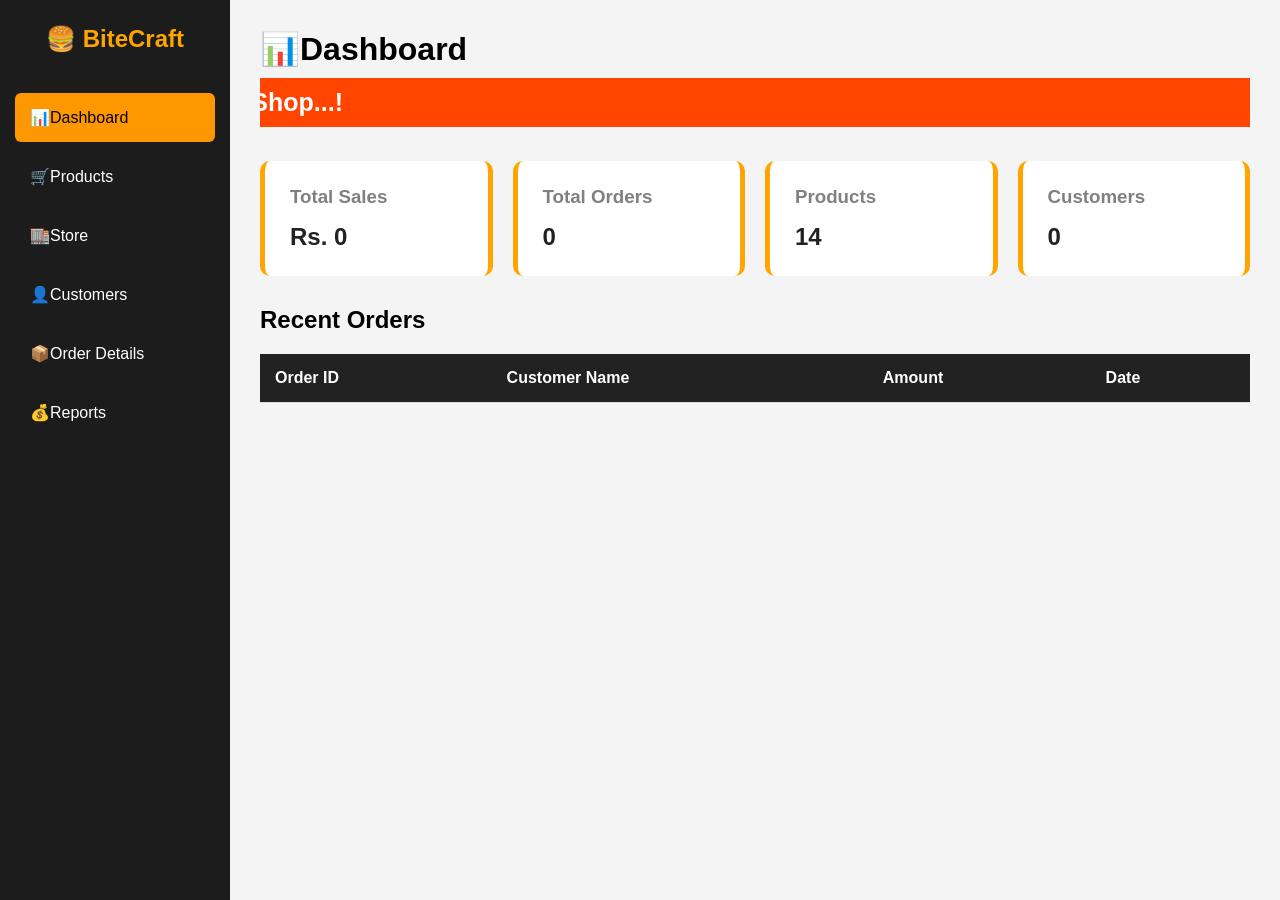
<file: index.html>
<!DOCTYPE html>
<html lang="en">

<head>
    <meta charset="UTF-8">
    <meta name="viewport" content="width=device-width, initial-scale=1.0">
    <title>BiteCraft Burger Shop</title>

    <link rel="icon" href="assets/img/icon.jpg">
    <link rel="stylesheet" href="style.css">

</head>

<body>

    <div class="sidebar">

        <h2>🍔 BiteCraft</h2>

        <a href="index.html" class="active">📊Dashboard</a>
        <a href="pos.html">🛒Products</a>
        <a href="products.html">🏬Store</a>
        <a href="customers.html">👤Customers</a>
        <a href="orders.html">📦Order Details</a>
        <a href="reports.html">💰Reports</a>

    </div>

    <div class="main">

        <h1>📊Dashboard</h1>
        <marquee behavior="scroll" direction="right" class="marquee">🙏 Welcome to BiteCraft Burger Shop...!</marquee>

        <div class="cards">

            <div class="card">
                <h3>Total Sales</h3>
                <h2 id="totalSales">Rs. 0</h2>
            </div>

            <div class="card">
                <h3>Total Orders</h3>
                <h2 id="totalOrders">0</h2>
            </div>

            <div class="card">
                <h3>Products</h3>
                <h2 id="totalProducts">0</h2>
            </div>

            <div class="card">
                <h3>Customers</h3>
                <h2 id="totalCustomers">0</h2>
            </div>

        </div>

        <h2>Recent Orders</h2>

        <table>
            <thead>
                <tr>
                    <th>Order ID</th>
                    <th>Customer Name</th>
                    <th>Amount</th>
                    <th>Date</th>
                </tr>
            </thead>

            <tbody id="recentOrders"></tbody>
        </table>

    </div>




    <script src="app.js"></script>
</body>

</html>
</file>
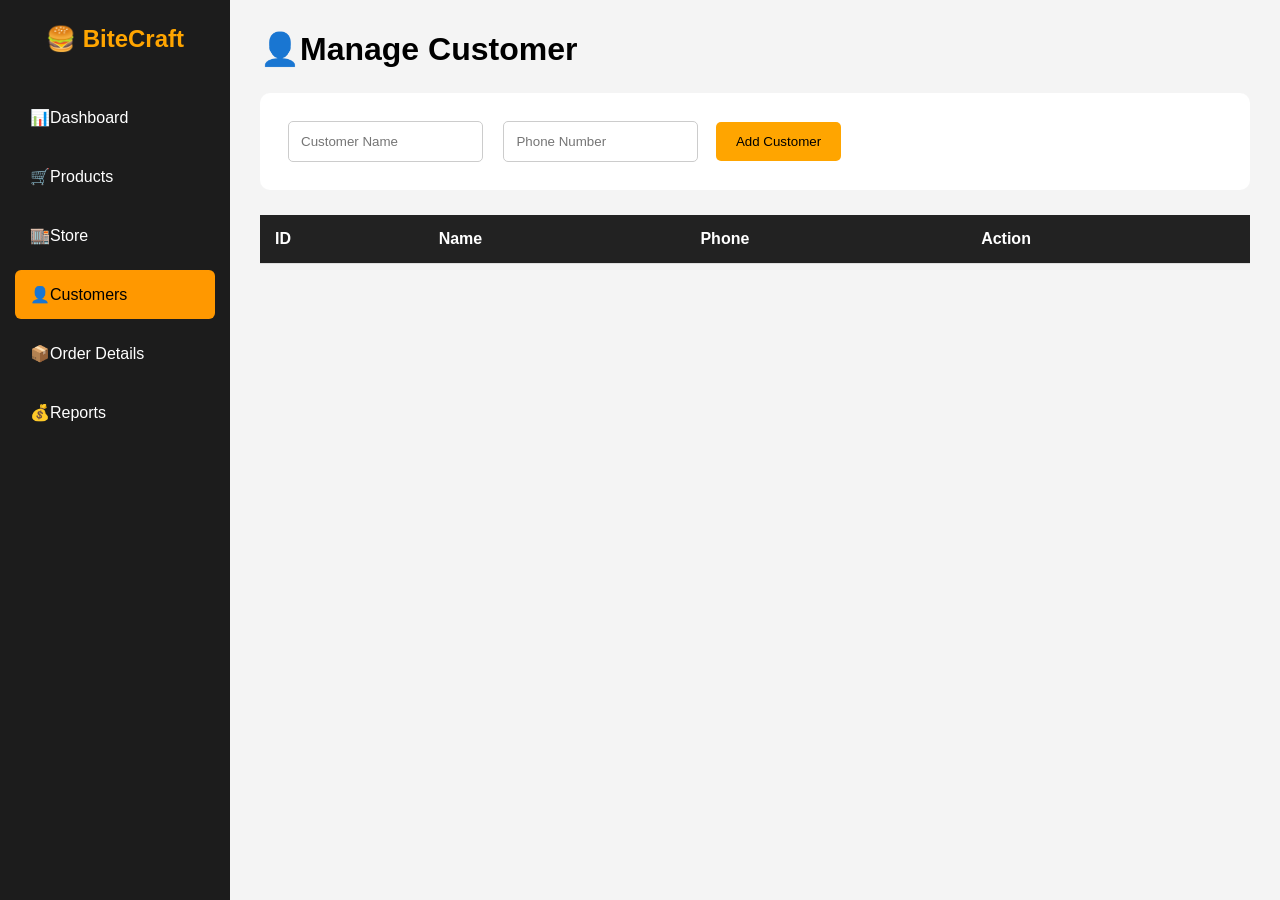
<file: customers.html>
<!DOCTYPE html>
<html lang="en">
<head>
    <meta charset="UTF-8">
    <meta name="viewport" content="width=device-width, initial-scale=1.0">
    <title>BiteCraft Burger Shop</title>

    <link rel="icon" href="assets/img/icon.jpg">
    <link rel="stylesheet" href="style.css">
</head>
<body>

    <div class="sidebar">

        <h2>🍔 BiteCraft</h2>

        <a href="index.html">📊Dashboard</a>
        <a href="pos.html">🛒Products</a>
        <a href="products.html">🏬Store</a>
        <a href="customers.html" class="active">👤Customers</a>
        <a href="orders.html" >📦Order Details</a>
        <a href="reports.html" >💰Reports</a>

    </div>


    <div class="main">

    <h1>👤Manage Customer </h1>

    <div class="form-box">

        <input type="text" id="customerNameInput" placeholder="Customer Name">
        <input type="tel" id="customerPhone" placeholder="Phone Number">

        <button onclick="addCustomer()">Add Customer</button>

    </div>

    <table>

        <thead>
            <tr>
                <th>ID</th>
                <th>Name</th>
                <th>Phone</th>
                <th>Action</th>
            </tr>
        </thead>

        <tbody id="customerTable"></tbody>

    </table>

</div>
    



    <script src="app.js"></script>
</body>
</html>
</file>
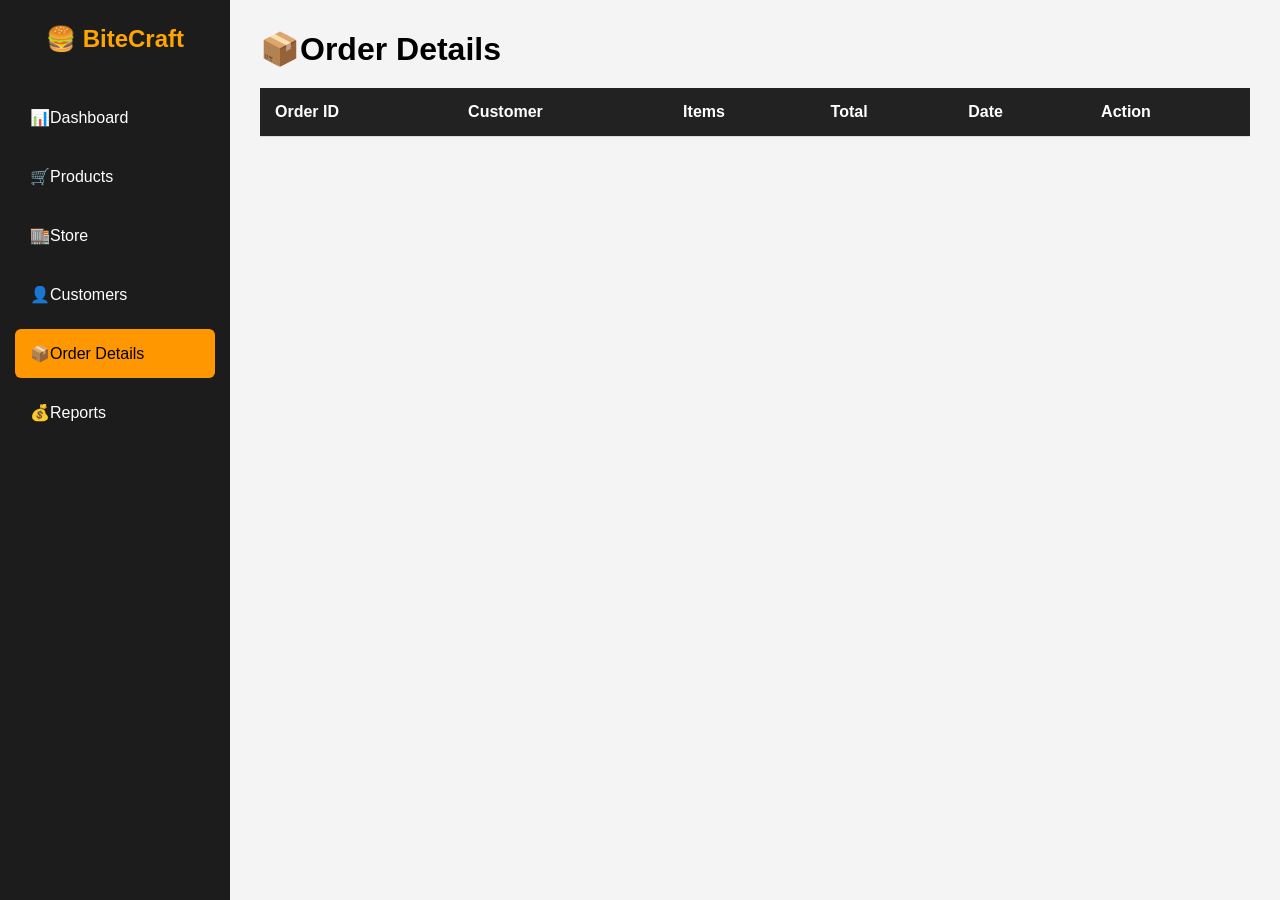
<file: orders.html>
<!DOCTYPE html>
<html lang="en">
<head>
    <meta charset="UTF-8">
    <meta name="viewport" content="width=device-width, initial-scale=1.0">
    <title>BiteCraft Burger Shop</title>

    <link rel="icon" href="assets/img/icon.jpg">
    <link rel="stylesheet" href="style.css">
</head>
<body>

    <div class="sidebar">

        <h2>🍔 BiteCraft</h2>

        <a href="index.html">📊Dashboard</a>
        <a href="pos.html">🛒Products</a>
        <a href="products.html">🏬Store</a>
        <a href="customers.html">👤Customers</a>
        <a href="orders.html" class="active">📦Order Details</a>
        <a href="reports.html">💰Reports</a>

    </div>


    <div class="main">

    <h1>📦Order Details</h1>

    <table>

        <thead>
            <tr>
                <th>Order ID</th>
                <th>Customer</th>
                <th>Items</th>
                <th>Total</th>
                <th>Date</th>
                <th>Action</th>
            </tr>
        </thead>

        <tbody id="orderTable"></tbody>

    </table>

</div>
    



    <script src="app.js"></script>
</body>
</html>
</file>
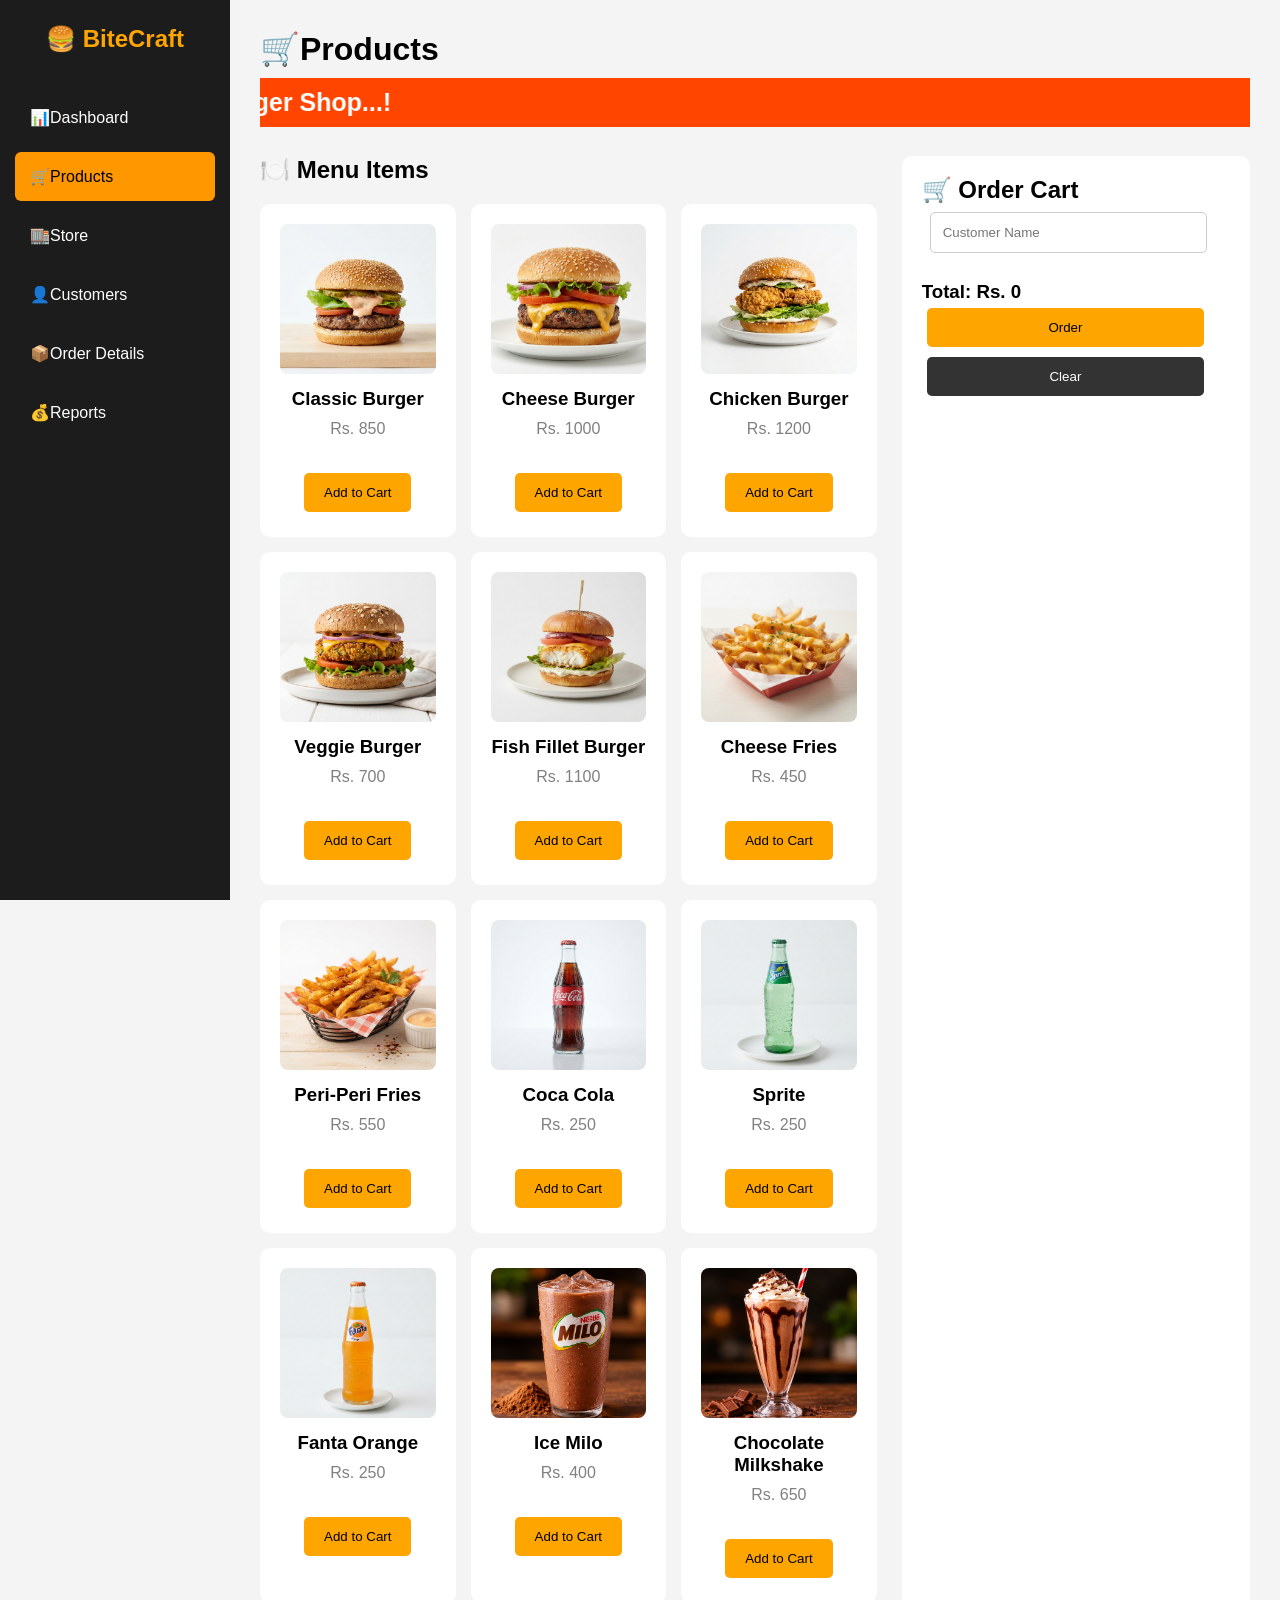
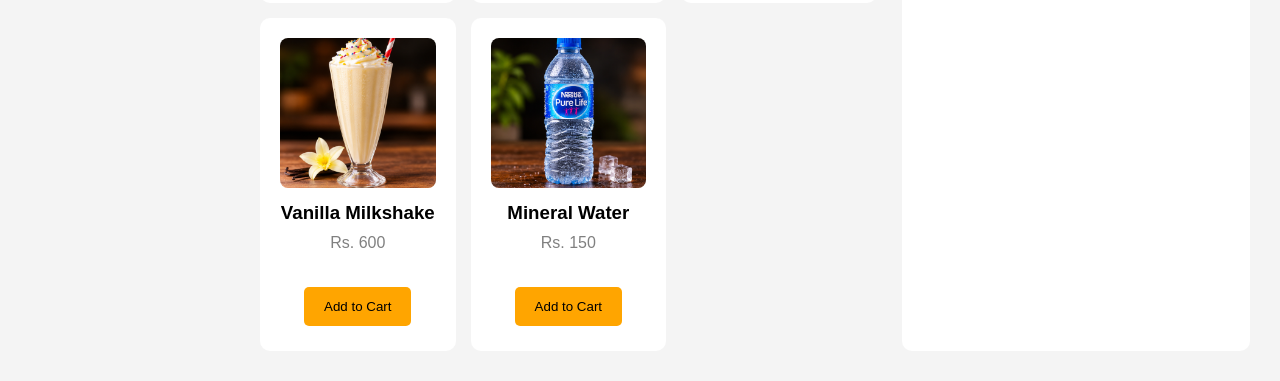
<file: pos.html>
<!DOCTYPE html>
<html lang="en">

<head>
    <meta charset="UTF-8">
    <meta name="viewport" content="width=device-width, initial-scale=1.0">
    <title>BiteCraft Burger Shop</title>

    <link rel="icon" href="assets/img/icon.jpg">
    <link rel="stylesheet" href="style.css">
</head>

<body>

    <div class="sidebar">

        <h2>🍔 BiteCraft</h2>

        <a href="index.html">📊Dashboard</a>
        <a href="pos.html" class="active">🛒Products</a>
        <a href="products.html">🏬Store</a>
        <a href="customers.html">👤Customers</a>
        <a href="orders.html">📦Order Details</a>
        <a href="reports.html">💰Reports</a>

    </div>

    <div class="main">

        <h1>🛒Products</h1>
        <marquee behavior="scroll" direction="right" class="marquee">🙏 Welcome to BiteCraft Burger Shop...!</marquee>

        <div class="pos-layout">

            <div class="product-area">

                <h2>🍽️ Menu Items</h2>

                <div class="product-grid" id="menuProducts"></div>

            </div>



            <div class="cart">

                <h2>🛒 Order Cart</h2>

                <input type="text" id="customerName" placeholder="Customer Name">

                <div id="cartItems"></div>

                <h3>Total: Rs. <span id="total">0</span></h3>
                <button onclick="placeOrder()">Order</button>
                <button class="clear-btn" onclick="clearCart()">Clear</button>

            </div>

        </div>

    </div>




    <script src="app.js"></script>
</body>

</html>
</file>
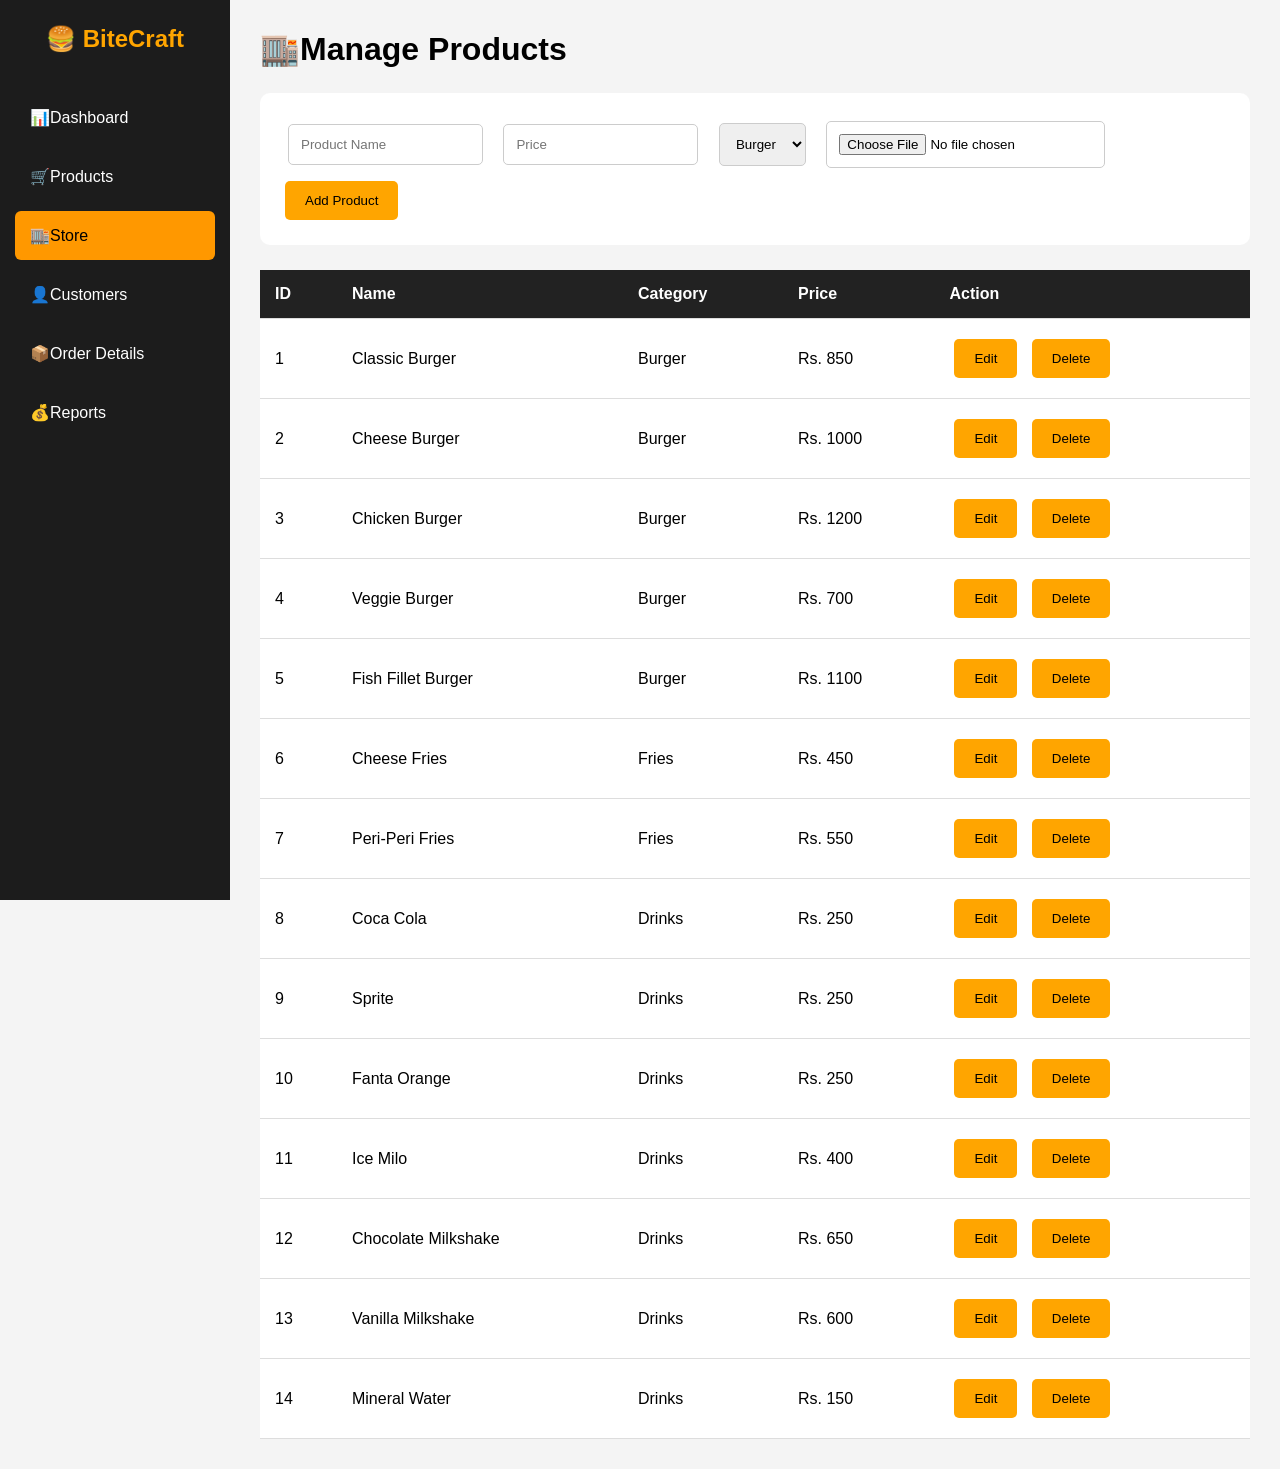
<file: products.html>
<!DOCTYPE html>
<html lang="en">

<head>
    <meta charset="UTF-8">
    <meta name="viewport" content="width=device-width, initial-scale=1.0">
    <title>BiteCraft Burger Shop</title>

    <link rel="icon" href="assets/img/icon.jpg">
    <link rel="stylesheet" href="style.css">
</head>

<body>

    <div class="sidebar">

        <h2>🍔 BiteCraft</h2>

        <a href="index.html">📊Dashboard</a>
        <a href="pos.html">🛒Products</a>
        <a href="products.html" class="active">🏬Store</a>
        <a href="customers.html">👤Customers</a>
        <a href="orders.html">📦Order Details</a>
        <a href="reports.html">💰Reports</a>

    </div>




    <div class="main">

        <h1>🏬Manage Products</h1>

        <div class="form-box">

            <input type="text" id="productName" placeholder="Product Name">

            <input type="number" id="productPrice" placeholder="Price">

            <select id="productCategory">
                <option value="Burger">Burger</option>
                <option value="Fries">Fries</option>
                <option value="Drinks">Drinks</option>
            </select>

            <input type="file" id="productImage" accept="image/*">

            <button onclick="addProduct()">Add Product</button>

        </div>

        <table>

            <thead>
                <tr>
                    <th>ID</th>
                    <th>Name</th>
                    <th>Category</th>
                    <th>Price</th>
                    <th>Action</th>
                </tr>
            </thead>

            <tbody id="productTable"></tbody>

        </table>

    </div>




    <script src="app.js"></script>
</body>

</html>
</file>
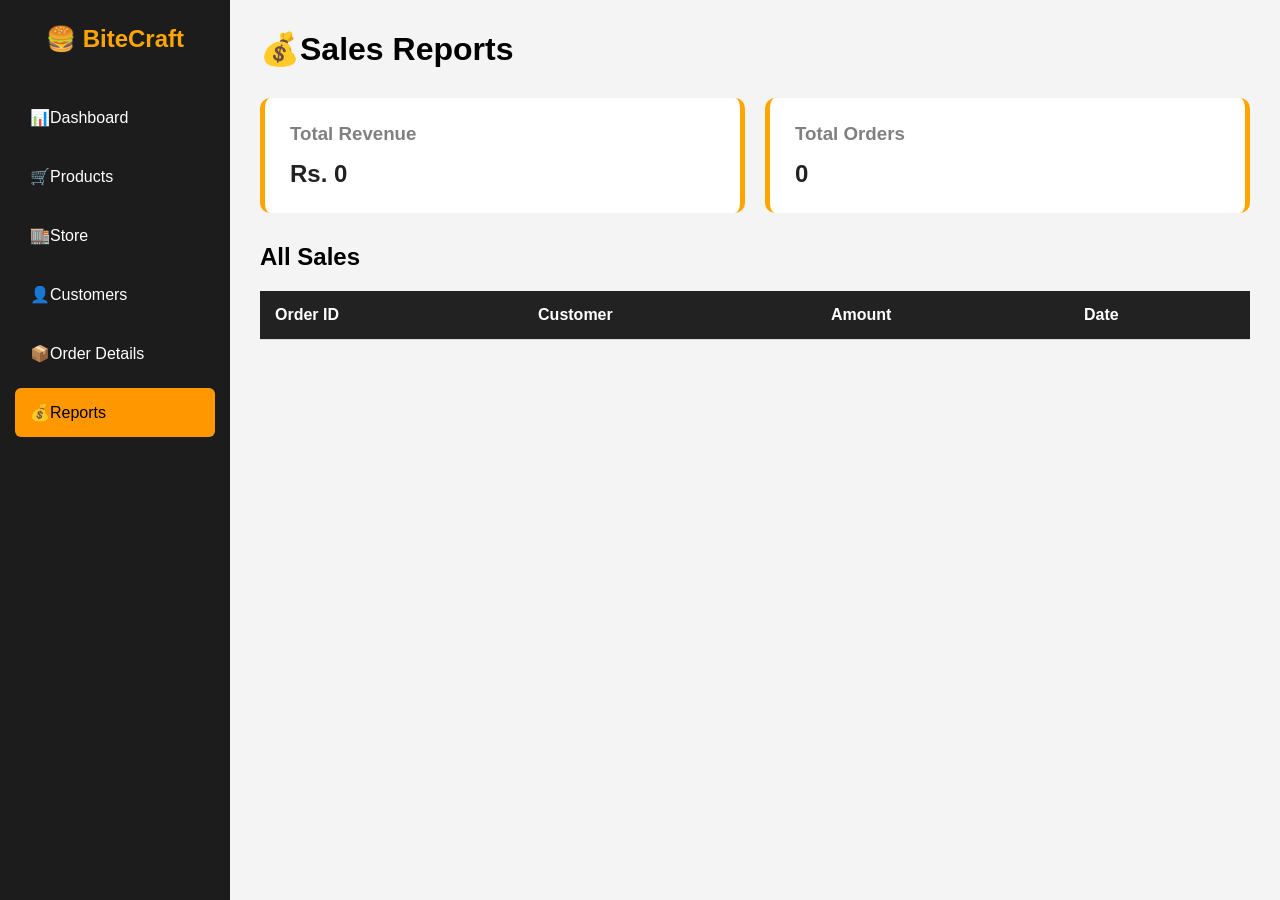
<file: reports.html>
<!DOCTYPE html>
<html lang="en">
<head>
    <meta charset="UTF-8">
    <meta name="viewport" content="width=device-width, initial-scale=1.0">
    <title>BiteCraft Burger Shop</title>

    <link rel="icon" href="assets/img/icon.jpg">
    <link rel="stylesheet" href="style.css">
</head>
<body>

    <div class="sidebar">

        <h2>🍔 BiteCraft</h2>

        <a href="index.html">📊Dashboard</a>
        <a href="pos.html">🛒Products</a>
        <a href="products.html">🏬Store</a>
        <a href="customers.html">👤Customers</a>
        <a href="orders.html" >📦Order Details</a>
        <a href="reports.html" class="active">💰Reports</a>

    </div>



    <div class="main">

    <h1>💰Sales Reports</h1>

    <div class="cards">

        <div class="card">
            <h3>Total Revenue</h3>
            <h2 id="revenue">Rs. 0</h2>
        </div>

        <div class="card">
            <h3>Total Orders</h3>
            <h2 id="reportOrders">0</h2>
        </div>

    </div>

    <h2>All Sales</h2>

    <table>

        <thead>
            <tr>
                <th>Order ID</th>
                <th>Customer</th>
                <th>Amount</th>
                <th>Date</th>
            </tr>
        </thead>

        <tbody id="reportTable"></tbody>

    </table>

</div>



    



    <script src="app.js"></script>
</body>
</html>
</file>
<file: style.css>
* {
    margin: 0;
    padding: 0;
    box-sizing: border-box;

}

body {
    font-family: Arial, sans-serif;
    background: #f4f4f4;

}

.sidebar {
    width: 230px;
    height: 100vh;
    background: #1c1c1c;
    position: fixed;
    padding: 25px 15px;

}

.sidebar h2 {
    color: orange;
    margin-bottom: 40px;
    text-align: center;

}

.sidebar a {
    display: block;
    color: white;
    text-decoration: none;
    padding: 15px;
    margin-bottom: 10px;
    border-radius: 6px;

}

.sidebar a:hover,
.sidebar a.active {
    background: #ff9800;
    color: black;

}


.main {
    margin-left: 230px;
    padding: 30px;

}

.main h1 {
    margin-bottom: 10px;

}

.main p {
    color: gray;
    margin-bottom: 30px;

}

.marquee {
    background-color: orangered;
    color: white;
    font-size: 25px;
    font-weight: bold;
    padding: 10px;
    font-family: Arial, sans-serif;

}

.cards {
    display: flex;
    flex-wrap: wrap;
    gap: 20px;
    margin: 30px 0;

}

.card {
    background: white;
    padding: 25px;
    width: 220px;
    flex: 1;
    border-radius: 10px;
    border-left: 5px solid orange;
    border-right: 5px solid orange;

}

.card h3 {
    color: gray;
    margin-bottom: 15px;

}

.card h2 {
    color: #222;

}

table {
    width: 100%;
    background: white;
    border-collapse: collapse;
    margin-top: 20px;

}

th,
td {
    padding: 15px;
    text-align: left;
    border-bottom: 1px solid #ddd;

}

th {
    background: #222;
    color: white;

}



.pos-layout {
    display: flex;
    gap: 25px;
    margin-top: 25px;

}

.product-area {
    flex: 2;

}

.product-grid {
    display: grid;
    grid-template-columns: repeat(3, 1fr);
    gap: 15px;
    margin-top: 20px;

}

.menu-item {
    background: white;
    padding: 20px;
    border-radius: 10px;
    text-align: center;

}

.product-img {
    width: 100%;
    height: 150px;
    object-fit: cover;
    border-radius: 8px;
    margin-bottom: 10px;

}

.menu-item h3 {
    margin-bottom: 10px;

}

.cart {
    flex: 1;
    background: white;
    padding: 20px;
    border-radius: 10px;

}

.cart input {
    width: 90%;

}

.cart button {
    width: 90%;

}

.clear-btn {
    background: #333;
    color: white;

}

#cartItems {
    margin: 20px 0;

}

.cart-item {
    padding: 12px 0;
    border-bottom: 1px solid #ddd;

}

button {
    background: orange;
    border: none;
    padding: 12px 20px;
    cursor: pointer;
    border-radius: 5px;
    margin: 5px;

}

button:hover {
    background: #e68900;

}

.form-box {
    background: white;
    padding: 20px;
    margin: 25px 0;
    border-radius: 10px;

}

input,
select {
    padding: 12px;
    margin: 8px;
    border: 1px solid #ccc;
    border-radius: 5px;

}



/* TABLET RESPONSIVE */

@media screen and (max-width: 1024px) {

    /* Dashboard Cards */

    .cards {
        display: grid;
        grid-template-columns: repeat(2, 1fr);
    }

    .card {
        width: 100%;
    }

    /* Product Grid */

    .product-grid {
        grid-template-columns: repeat(2, 1fr);
    }

    /* POS Layout */

    .pos-layout {
        gap: 15px;
    }

    .cart {
        min-width: 250px;
    }

}



/*MOBILE RESPONSIVE */

@media screen and (max-width: 768px) {

    /* Sidebar */

    .sidebar {
        width: 100%;
        height: auto;
        position: relative;
        padding: 15px;
    }

    .sidebar h2 {
        margin-bottom: 15px;
    }

    .sidebar a {
        display: inline-block;
        padding: 10px;
        margin: 3px;
        font-size: 13px;
    }


    /* Main Content */

    .main {
        margin-left: 0;
        padding: 15px;
    }

    .main h1 {
        font-size: 24px;
    }


    /* Dashboard Cards */

    .cards {
        grid-template-columns: 1fr;
        gap: 15px;
    }

    .card {
        width: 100%;
    }


    /* POS Layout */

    .pos-layout {
        flex-direction: column;
    }

    .product-area,
    .cart {
        width: 100%;
    }


    /* Product Grid */

    .product-grid {
        grid-template-columns: repeat(2, 1fr);
        gap: 10px;
    }

    .product-img {
        height: 120px;
    }


    /* Forms */

    input,
    select {
        width: 100%;
        margin: 8px 0;
    }


    /* Tables */

    table {
        width: 100%;
    }

    .main {
        overflow-x: auto;
    }

}
</file>
